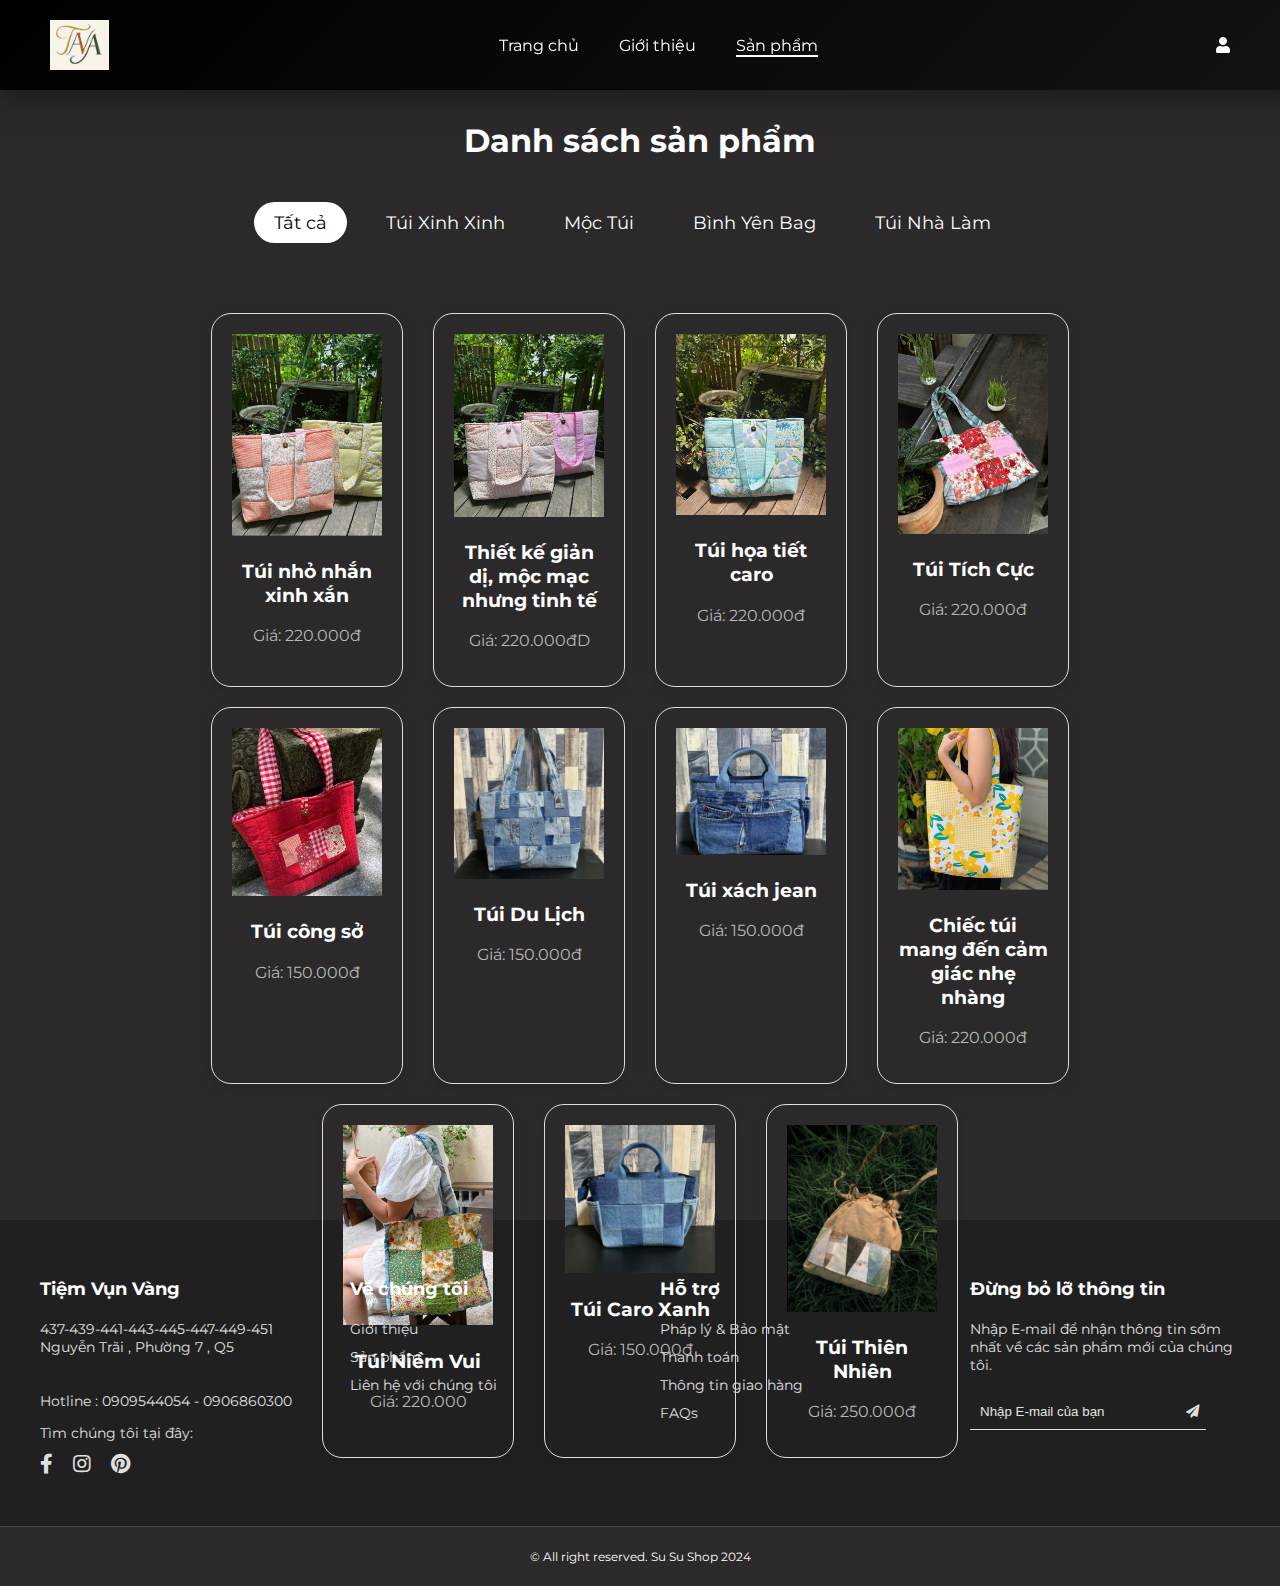
<file: WebThoiTrang/products.html>
<!DOCTYPE html>
<html lang="vi">
<head>
    <meta charset="UTF-8">
    <meta name="viewport" content="width=device-width, initial-scale=1.0">
    <title>Sản phẩm</title>
    <link rel="stylesheet" href="css/style.css">
    <link href="https://fonts.googleapis.com/css2?family=Montserrat:wght@300;400;700&amp;display=swap" rel="stylesheet"/>
    <link rel="stylesheet" href="https://cdnjs.cloudflare.com/ajax/libs/font-awesome/5.15.3/css/all.min.css">
</head>
<body>
    <div class="navbar glass2">
        <a href="index.html">
        <div class="logo">
            <img src="./images/trangchu/logo1.jpg" alt="">
        </div>
        </a>
        <div class="menu">
            <a href="index.html" class="nav-link">Trang chủ</a>
            <a href="introduction.html" class="nav-link">Giới thiệu</a>
            <a href="products.html" class="nav-link active">Sản phẩm</a>        
        </div>
        <div class="icons">
            <a href="login.html"><i class="fas fa-user"></i></a>
        </div>
    </div>   

    <div class="prod">
        <h1>Danh sách sản phẩm</h1>

            <!-- Thanh điều hướng cho bộ lọc sản phẩm -->
    <nav class="product-filter-nav">
        <ul>
            <li><a href="#" data-category="all" class="active">Tất cả</a></li>
            <li><a href="#" data-category="ao">Túi Xinh Xinh</a></li>
            <li><a href="#" data-category="vay">Mộc Túi</a></li>
            <li><a href="#" data-category="quan">Bình Yên Bag</a></li>
            <li><a href="#" data-category="pk">Túi Nhà Làm</a></li>
        </ul>
    </nav>

    <!-- Danh sách sản phẩm -->
    <div class="product-list">

            <div class="product-item" data-category="ao">
                <a href="/product_detail/product_1.html">
                    <img src="images/SanPham/tui/tui1.jpg" alt="Product 1">
                    <h3>Túi nhỏ nhắn xinh xắn</h3>
                    <p>Giá: 220.000đ</p>
                </a>
            </div>
            <div class="product-item" data-category="ao">
                <a href="/product_detail/product_2.html">
                    <img src="images/SanPham/tui/tui2.jpg" alt="Product 2">
                    <h3>Thiết kế giản dị, mộc mạc nhưng tinh tế</h3>
                    <p>Giá: 220.000đD</p>
                </a>
            </div>
            <div class="product-item" data-category="vay">
                <a href="/product_detail/product_3.html">
                    <img src="images/SanPham/tui/tui4.jpg" alt="Product 3">
                    <h3>Túi họa tiết caro</h3>
                    <p>Giá: 220.000đ</p>
                </a>
            </div>

            <div class="product-item" data-category="vay">
                <a href="/product_detail/product_4.html">
                    <img src="images/SanPham/tui/tui5.jpg" alt="Product 4">
                    <h3>Túi Tích Cực</h3>
                    <p>Giá: 220.000đ</p>
                </a>
            </div>
            <div class="product-item" data-category="quan">
                <a href="/product_detail/product_5.html">
                    <img src="images/SanPham/tui/TUI7.jpg" alt="Product 5">
                    <h3>Túi công sở</h3>
                    <p>Giá: 150.000đ</p>
                </a>
            </div>
            <div class="product-item" data-category="quan">
                <a href="/product_detail/product_5.html">
                    <img src="images/SanPham/tui/TUI8.jpg" alt="Product 5">
                    <h3>Túi Du Lịch</h3>
                    <p>Giá: 150.000đ</p>
                </a>
            </div>
            <div class="product-item" data-category="pk">
                <a href="product_detail/product_6.html">
                    <img src="images/SanPham/tui/TUI9.jpg" alt="Product 6">
                    <h3>Túi xách jean</h3>
                    <p>Giá: 150.000đ</p>
                </a>
            </div>
            <div class="product-item" data-category="ao">
                <a href="product_detail/product_7.html">
                    <img src="images/SanPham/tui/tui3.jpg" alt="Product 7">
                    <h3>Chiếc túi mang đến cảm giác nhẹ nhàng</h3>
                    <p>Giá: 220.000đ</p>
                </a>
            </div>
            <div class="product-item" data-category="vay">
                <a href="product_detail/product_8.html">
                    <img src="images/SanPham/tui/tui6.jpg" alt="Product 8">
                    <h3>Túi Niềm Vui</h3>
                    <p>Giá: 220.000</p>
                </a>
            </div>
            <div class="product-item" data-category="pk">
                <a href="product_detail/product_9.html">
                    <img src="images/SanPham/tui/TUI10.jpg" alt="Product 9">
                    <h3>Túi Caro Xanh</h3>
                    <p>Giá: 150.000đ</p>
                </a>
            </div>
            <div class="product-item" data-category="pk">
                <a href="product_detail/product_9.html">
                    <img src="images/SanPham/tui/tui11.jpg" alt="Product 9">
                    <h3>Túi Thiên Nhiên</h3>
                    <p>Giá: 250.000đ</p>
                </a>
            </div>

    </div>

    <script>
        // Lọc sản phẩm dựa trên lựa chọn của người dùng
        const filterLinks = document.querySelectorAll('.product-filter-nav a');
        const products = document.querySelectorAll('.product-item');

        filterLinks.forEach(link => {
            link.addEventListener('click', function(e) {
                e.preventDefault();

                // Xóa trạng thái "active" khỏi tất cả các liên kết
                filterLinks.forEach(l => l.classList.remove('active'));
                this.classList.add('active');

                const category = this.getAttribute('data-category');
                
                products.forEach(product => {
                    if (category === 'all' || product.getAttribute('data-category') === category) {
                        product.style.display = 'block';
                    } else {
                        product.style.display = 'none';
                    }
                });
            });
        });
    </script>
    </div>

    <!-- Footer -->
    <footer class="footer">
        <div class="footer-column">
            <h3>Tiệm Vụn Vàng</h3>
            <p>437-439-441-443-445-447-449-451 Nguyễn Trãi , Phường 7 , Q5<br><br><br>
                Hotline : 0909544054 - 0906860300</p>
            <p>Tìm chúng tôi tại đây:</p>
            <div class="social-links">
                <a href="https://www.facebook.com/SuSuShopQ5?mibextid=LQQJ4d"><i class="fab fa-facebook-f"></i></a>
                <a href="https://www.facebook.com/SuSuShopQ5?mibextid=LQQJ4d"><i class="fab fa-instagram"></i></a>
                <a href="https://www.facebook.com/SuSuShopQ5?mibextid=LQQJ4d"><i class="fab fa-pinterest"></i></a>
            </div>
        </div>
        <div class="footer-column">
            <h3>Về chúng tôi</h3>
            <a href="introduction.html">Giới thiệu</a>
            <a href="products.html">Sản phẩm</a>
            <a href="https://www.facebook.com/SuSuShopQ5?mibextid=LQQJ4d">Liên hệ với chúng tôi</a>
        </div>
        <div class="footer-column">
            <h3>Hỗ trợ</h3>
            <a href="#">Pháp lý & Bảo mật</a>
            <a href="#">Thanh toán</a>
            <a href="#">Thông tin giao hàng</a>
            <a href="#">FAQs</a>
        </div>
        <div class="footer-column">
            <h3>Đừng bỏ lỡ thông tin</h3>
            <p>Nhập E-mail để nhận thông tin sớm nhất về các sản phẩm mới của chúng tôi. </p>
            <div class="newsletter">
                <input type="email" placeholder="Nhập E-mail của bạn">
                <button><i class="fas fa-paper-plane"></i></button>
            </div>
        </div>
    </footer>
    <div class="footer-bottom">
        <p>© All right reserved. Su Su Shop 2024</p>
    </div>
    <script src="script.js"></script>
    <link rel="stylesheet" href="https://cdnjs.cloudflare.com/ajax/libs/font-awesome/5.15.3/css/all.min.css">
</body>
</html>
</file>
<file: WebThoiTrang/css/style.css>
body {
  margin: 0;
  font-family: "Montserrat", sans-serif;
  background-color: #2b2929;
  color: #ffffff;
}
.navbar {
  display: flex;
  justify-content: space-between;
  align-items: center;
  padding: 20px 50px;
  position: fixed;
  width: 100%;
  z-index: 1000;
  flex-wrap: wrap;
  background-color: #000000;
  overflow: visible;
}
.navbar .logo {
  height: 50px;
  width: 70px;
  gap: 20px;
  display: flex;
  fill: #e0e0e0;
}
.navbar .menu {
  display: flex;
  gap: 20px;
}
.navbar .menu a {
  color: #ffffff;
  text-decoration: none;
  font-weight: 400;
}

.navbar .menu a.nav-link {
  text-decoration: none;
  color: #ffffff;
  transition: color 0.2s ease;
  margin-right: 20px;
  position: relative;
}

.navbar .menu a.nav-link:hover {
  color: #ffffff;
}

.navbar .menu a.nav-link.active {
  color: #ffffff;
}

.navbar .menu a.nav-link.active::after {
  content: "";
  position: absolute;
  bottom: -2px;
  left: 0;
  width: 100%;
  height: 2px;
  background-color: #ffffff;
  transition: width 0.2s ease;
}

.navbar .menu a.nav-link:hover::after {
  width: 100%;
}

.navbar .menu a.nav-link::after {
  content: "";
  position: absolute;
  bottom: -2px;
  left: 0;
  width: 0;
  height: 2px;
  background-color: #ffffff;
  transition: width 0.2s ease;
}

.navbar .icons {
  display: flex;
  gap: 20px;
  width: auto;
}
.navbar .icons i {
  color: #ffffff;
  cursor: pointer;
  margin-right: 100px;
}
.hero {
  display: flex;
  align-items: center;
  justify-content: space-between;
  padding: 50px;
  height: calc(100vh - 80px);
  padding-top: 60px;
}
.hero .image {
  flex: 0.5;
  background: url(/images/trangchu/trangchu3.png) no-repeat top center/cover;
  height: 100%;
  padding-bottom: 50px;
}

.hero .imageintro {
  flex: 0.5;
  background: url(/images/gioithieu/gioithieu3.jpg) no-repeat center
    center/cover;
  height: 800px;
  padding-bottom: 50px;
}
.hero .content {
  flex: 1;
  padding-left: 50px;
}
.hero .content h1 {
  font-size: 64px;
  font-weight: 700;
  margin: 0;
}
.hero .content p {
  font-size: 18px;
  font-weight: 300;
  margin: 20px 0;
}
.hero .content .btn {
  background-color: #fffc55;
  color: #000000;
  padding: 10px 20px;
  text-decoration: none;
  font-weight: 700;
  display: inline-block;
  margin-top: 20px;
}
.social {
  position: absolute;
  right: 50px;
  top: 50%;
  transform: translateY(-50%);
  display: flex;
  flex-direction: column;
  gap: 20px;
}
.social a {
  color: #ffffff;
  text-decoration: none;
  font-weight: 400;
}
.footer {
  background-color: #202020;
  padding: 40px 20px;
  display: flex;
  justify-content: space-between;
  align-items: flex-start;
}
.footer-column {
  flex: 1;
  margin: 0 20px;
}
.footer-column .logo {
  display: flex;
  color: #e0e0e0;
  fill: #e0e0e0;
}
.footer-column h3 {
  font-size: 18px;
  margin-bottom: 20px;
}
.footer-column p,
.footer-column a {
  font-size: 14px;
  color: #e0e0e0;
  text-decoration: none;
  margin-bottom: 10px;
  display: block;
}
.footer-column a:hover {
  text-decoration: underline;
}
.footer-column .social-links {
  display: flex;
  align-items: center;
  gap: 10px;
}
.footer-column .social-links a {
  margin-right: 10px;
  font-size: 20px;
}
.footer-column .newsletter input[type="email"] {
  width: 80%;
  padding: 10px;
  margin-top: 10px;
  border: none;
  border-bottom: 1px solid #e0e0e0;
  background-color: transparent;
  color: #e0e0e0;
}
.footer-column .newsletter input[type="email"]::placeholder {
  color: #e0e0e0;
}
.footer-column .newsletter button {
  background: none;
  border: none;
  color: #e0e0e0;
  cursor: pointer;
  margin-left: -30px;
}
.footer-bottom {
  text-align: center;
  padding: 10px;
  border-top: 1px solid #444;
  font-size: 12px;
}
.footer-bottom a {
  color: #e0e0e0;
  text-decoration: none;
}
/* Bộ lọc sản phẩm dưới dạng thanh điều hướng ngang */
.product-filter-nav {
  margin-bottom: 20px;
  padding: 10px 0;
  text-align: center;
  border-radius: 30px;
}

.product-filter-nav ul {
  list-style-type: none;
  margin: 0;
  padding: 0;
  display: inline-block; /* Đảm bảo các mục nằm trên cùng một hàng */
}

.product-filter-nav li {
  display: inline; /* Hiển thị các mục trên cùng một dòng */
  margin-right: 15px;
}

.product-filter-nav a {
  border-radius: 30px;
  text-decoration: none;
  color: #ffffff;
  padding: 10px 20px;
  font-size: 1.1em;
  transition: background-color 0.3s, color 0.3s;
}

.product-filter-nav a:hover,
.product-filter-nav a.active {
  background-color: #ffffff;
  color: rgb(3, 3, 3);
  border-radius: 30px;
}

/*SanPham*/
.product-list {
  display: flex;
  flex-wrap: wrap;
  justify-content: center;
  gap: 20px;
  padding: 50px;
}

.product-item {
  margin: 0 5px;
  grid-column: span 1;
  flex-basis: 150px;
  text-align: center;
  padding: 20px;
  border: 1px solid #ddd;
  border-radius: 20px;
  box-shadow: 0 4px 8px rgba(0, 0, 0, 0.1);
}

.product-item:nth-child(3n + 1) {
  clear: left;
}

.product-item img {
  width: 100%;
  height: auto;
}

.product-item h3 {
  font-size: 1.2em;
}

.product-item p {
  font-size: 1em;
  color: #b8b8b8;
}

.product-item a {
  color: #ffffff;
  text-decoration: none;
}

.prod {
  padding: 50px;
  padding-top: 100px;
  padding-bottom: 300px;
  height: calc(100vh - 80px);
}
.prod h1 {
  text-align: center;
  padding-bottom: 20px;
}

/*chi tiet san pham*/

.container-prod {
  display: flex;
  padding: 20px;
  padding-top: 80px;
}
.left-section,
.right-section {
  flex: 1;
  padding: 20px;
}
.left-section img {
  width: 100%;
  height: auto;
}
.product-title {
  font-size: 42px;
  font-weight: bold;
  margin: 10px 0;
}
.product-price {
  font-size: 24px;
  color: #fff;
  margin: 10px 0;
}
.product-color {
  font-size: 16px;
  margin: 10px 0;
}
.color-options img {
  width: 50px;
  height: 50px;
  margin-right: 10px;
  border: 1px solid #000;
  cursor: pointer;
}
.color-options img.selected {
  border: 5px solid #fff;
}
.size-options {
  display: flex;
  margin: 10px 0;
}
.size-options div {
  width: 50px;
  height: 50px;
  line-height: 50px;
  text-align: center;
  border: 1px solid #ccc;
  margin-right: 10px;
  cursor: pointer;
}
.size-options div.selected {
  background-color: #fff;
  color: #000;
}
.buy-now {
  font-size: 18px;
  font-weight: bold;
  background-color: #fffc55;
  color: #000;
  padding: 15px;
  text-align: center;
  cursor: pointer;
  margin: 20px 0;
}

.product-description {
  margin-top: 20px;
  font-size: 16px;
  color: #ffffff;
}

.product-description h3 {
  margin-bottom: 10px;
  font-size: 20px;
  color: #ffffff;
}

/*popup*/

.glass2 {
  background: linear-gradient(135deg, rgb(0, 0, 0), rgba(0, 0, 0, 0.5));
  backdrop-filter: blur(20px);
  -webkit-backdrop-filter: blur(10px);
  box-shadow: 0 8px 32px 0 rgba(0, 0, 0, 0.37);
}

.glass {
  background: linear-gradient(
    135deg,
    rgba(255, 255, 255, 0.1),
    rgba(255, 255, 255, 0)
  );
  backdrop-filter: blur(10px);
  -webkit-backdrop-filter: blur(10px);
  border-radius: 20px;
  border: 1px solid rgba(255, 255, 255, 0.18);
  box-shadow: 0 8px 32px 0 rgba(0, 0, 0, 0.37);
}
.popup {
  display: none; /* Ẩn popup mặc định */
  position: fixed;
  z-index: 1000;
  left: 0;
  top: 0;
  width: 50%;
  background-color: rgba(27, 27, 27, 0.37);
  margin-top: 50px;
  margin-left: 25%;
  margin-bottom: 50%;
}

.popup-content {
  background-color: rgba(0, 0, 0, 0.884);
  margin: auto;
  padding: 50px;
  transition: all 0.3s ease;
}

.popup-content h2 {
  font-family: "Montserrat", sans-serif;
  font-weight: bold;
  margin-bottom: 15px;
  color: #fff;
  text-align: center;
}

.popup-content label {
  font-weight: 500;
  margin-top: 10px;
  display: block;
  color: #fff;
  padding-top: 10px;
}

.popup-content input[type="text"],
.popup-content input[type="tel"],
.popup-content input[type="email"] {
  width: 100%;
  padding: 10px;
  margin-top: 5px;
  border: 1px solid #ccc;
  border-radius: 5px;
  transition: border 0.3s ease;
  background-color: #ececec;
}

.popup-content input[type="text"]:focus,
.popup-content input[type="tel"]:focus,
.popup-content input[type="email"]:focus {
  border: 1px solid #fffc55; /* Màu khi focus */
  outline: none;
}

.popup-buttons {
  display: flex;
  justify-content: space-between;
  margin-top: 15px;
  padding: 20px;
}

.popup-buttons button {
  padding: 10px 20px;
  border: none;
  border-radius: 5px;
  cursor: pointer;
  transition: background 0.3s ease;
}

.popup-buttons button[type="submit"] {
  background-color: #fffc55;
  color: rgb(0, 0, 0);
  font-weight: 700;
}

.popup-buttons button[type="submit"]:hover {
  background-color: #e0de4b;
}

.popup-buttons .cancel-btn {
  background-color: #f44336;
  color: white;
}

.popup-buttons .cancel-btn:hover {
  background-color: #c62828;
}

/*login & register*/
.container-login {
  display: flex;
  width: 100%;
  padding-top: 50px;
}
.left {
  width: 50%;
  display: flex;
  justify-content: center;
  align-items: center;
  text-align: center;
  padding: 0;
}
.left img {
  width: 100%;
  height: 100vh;
  object-fit: cover;
}
.right {
  background-color: #ffffff;
  width: 50%;
  display: flex;
  flex-direction: column;
  justify-content: center;
  align-items: center;
  padding: 20px;
  position: relative;
}
.right h1 {
  font-size: 32px;
  font-weight: 1000;
  color: #333333;
  margin-bottom: 20px;
}
.right h2 {
  font-size: 16px;
  font-weight: 1000;
  color: #333333;
  margin-bottom: 20px;
}
.right form {
  width: 100%;
  max-width: 300px;
}
.right label {
  font-family: "Roboto", sans-serif;
  font-size: 14px;
  color: #000000;
  display: block;
  margin-bottom: 5px;
}
.right input[type="text"],
.right input[type="password"] {
  width: 100%;
  padding: 10px;
  margin-bottom: 20px;
  border: 1px solid #cccccc;
  border-radius: 5px;
}
.right a {
  font-family: "Roboto", sans-serif;
  font-weight: 700;
  font-size: 14px;
  color: #777777;
  text-decoration: none;
  display: block;
  margin-bottom: 20px;
}
.right button {
  width: auto;
  padding: 10px;
  background-color: #333333;
  color: #ffffff;
  border: none;
  border-radius: 5px;
  font-family: "Roboto", sans-serif;
  font-weight: 400;
  font-size: 14px;
  cursor: pointer;
}
.right .create-account {
  font-family: "Roboto", sans-serif;
  font-weight: 700;
  font-size: 14px;
  color: #777777;
  text-decoration: none;
  margin-top: 20px;
}

/*Hiệu ứng*/
.product-filter-nav a {
  border-radius: 30px;
  text-decoration: none;
  color: #ffffff;
  padding: 10px 20px;
  font-size: 1.1em;
  transition: background-color 0.3s, color 0.3s, transform 0.3s; /* Thêm transform vào transition */
}

.product-filter-nav a:hover,
.product-filter-nav a.active {
  background-color: #ffffff;
  color: rgb(3, 3, 3);
  border-radius: 30px;
  transform: scale(1.1); /* Hiệu ứng phóng to cho nút điều hướng */
}

.product-item {
  margin: 0 5px;
  grid-column: span 1;
  flex-basis: 150px;
  text-align: center;
  padding: 20px;
  border: 1px solid #ddd;
  border-radius: 20px;
  box-shadow: 0 4px 8px rgba(0, 0, 0, 0.1);
  transition: transform 0.3s; /* Thêm transition cho sản phẩm */
}

.product-item:hover {
  transform: scale(1.05); /* Hiệu ứng phóng to cho sản phẩm */
}

.buy-now {
  font-size: 18px;
  font-weight: bold;
  background-color: #fffc55;
  color: #000;
  padding: 15px;
  text-align: center;
  cursor: pointer;
  margin: 20px 0;
  transition: transform 0.3s; /* Thêm transition cho nút "Mua ngay" */
}

.buy-now:hover {
  transform: scale(1.05); /* Hiệu ứng phóng to cho nút "Mua ngay" khi hover */
}
</file>
